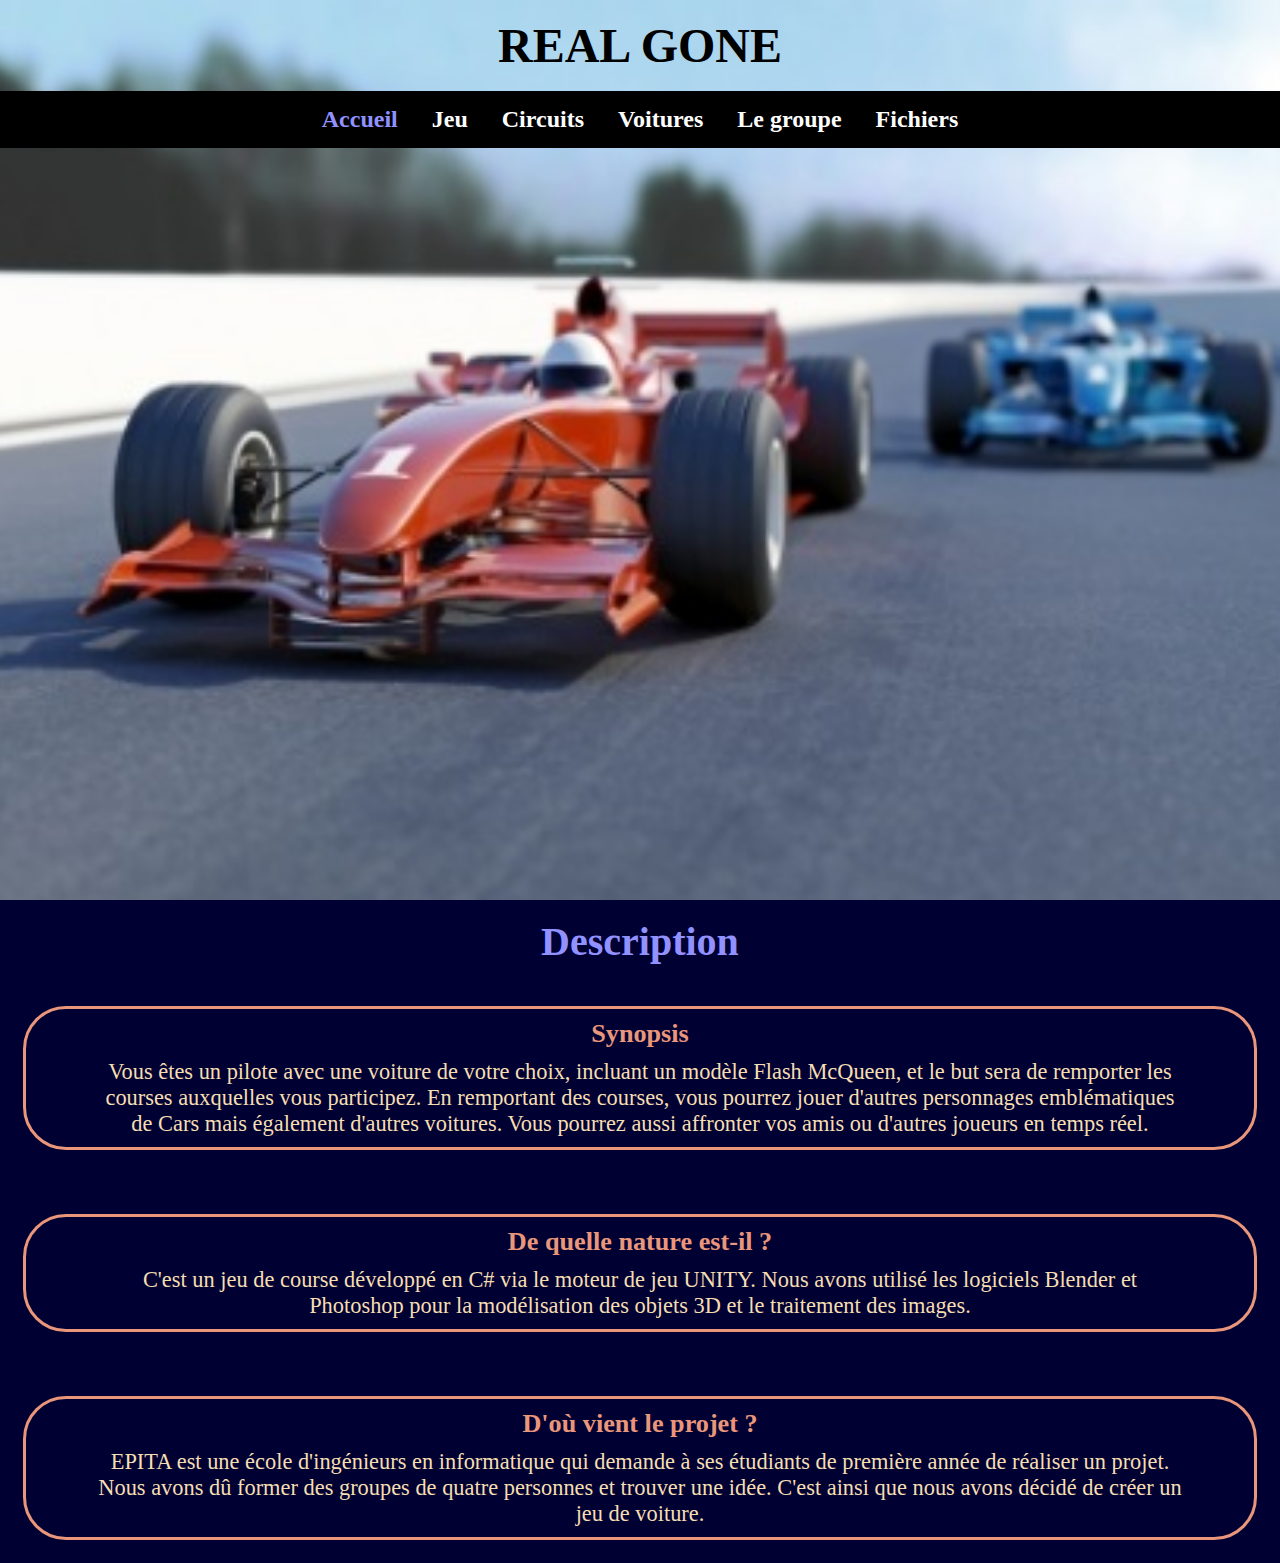
<file: index.html>
<!DOCTYPE html>
<html lang="fr">
  <head>
    <title>Real Gone</title>
    <meta charset="utf-8" />
    <link rel="stylesheet" href="style.css" />
  </head>

  <body>
    <header>
      <h1 class="titre">REAL GONE</h1>
      <div id = "navbar">
        <a class="navig" id="actuel" href="index.html">Accueil</a>
        <a class="navig" href="lejeu.html">Jeu</a>
        <a class="navig" href="circuits.html">Circuits</a>
        <a class="navig" href="voitures.html">Voitures</a>
        <a class="navig" href="groupe.html">Le groupe</a>
        <a class="navig" href="rapports.html">Fichiers</a>
      </div>
    </header>

    <h1 class ="categorie">Description</h1>


    <div class="block">
      <div class="text">
        <h3>Synopsis</h3>
        <p>
          Vous êtes un pilote avec une voiture de votre choix, incluant un
          modèle Flash McQueen, et le but sera de remporter les courses
          auxquelles vous participez. En remportant des courses, vous pourrez
          jouer d'autres personnages emblématiques de Cars mais également
          d'autres voitures. Vous pourrez aussi affronter vos amis ou d'autres
          joueurs en temps réel.
        </p>
      </div>
   </div>

    <br />

    <div class="block">
      <div class="text">
        <h3>De quelle nature est-il ?</h3>
        <p>
          C'est un jeu de course développé en C# via le moteur de jeu UNITY.
          Nous avons utilisé les logiciels Blender et Photoshop pour la
          modélisation des objets 3D et le traitement des images.
        </p>
      </div>
   </div>

   <br/>

    <div class="block">
      <div class="text">
        <h3>D'où vient le projet ?</h3>
        <p>
          EPITA est une école d'ingénieurs en informatique qui demande à ses
          étudiants de première année de réaliser un projet. Nous avons dû
          former des groupes de quatre personnes et trouver une idée. C'est
          ainsi que nous avons décidé de créer un jeu de voiture.
        </p>
      </div>
   </div>

  </body>
  <script src="script.js"></script>
</html>
</file>
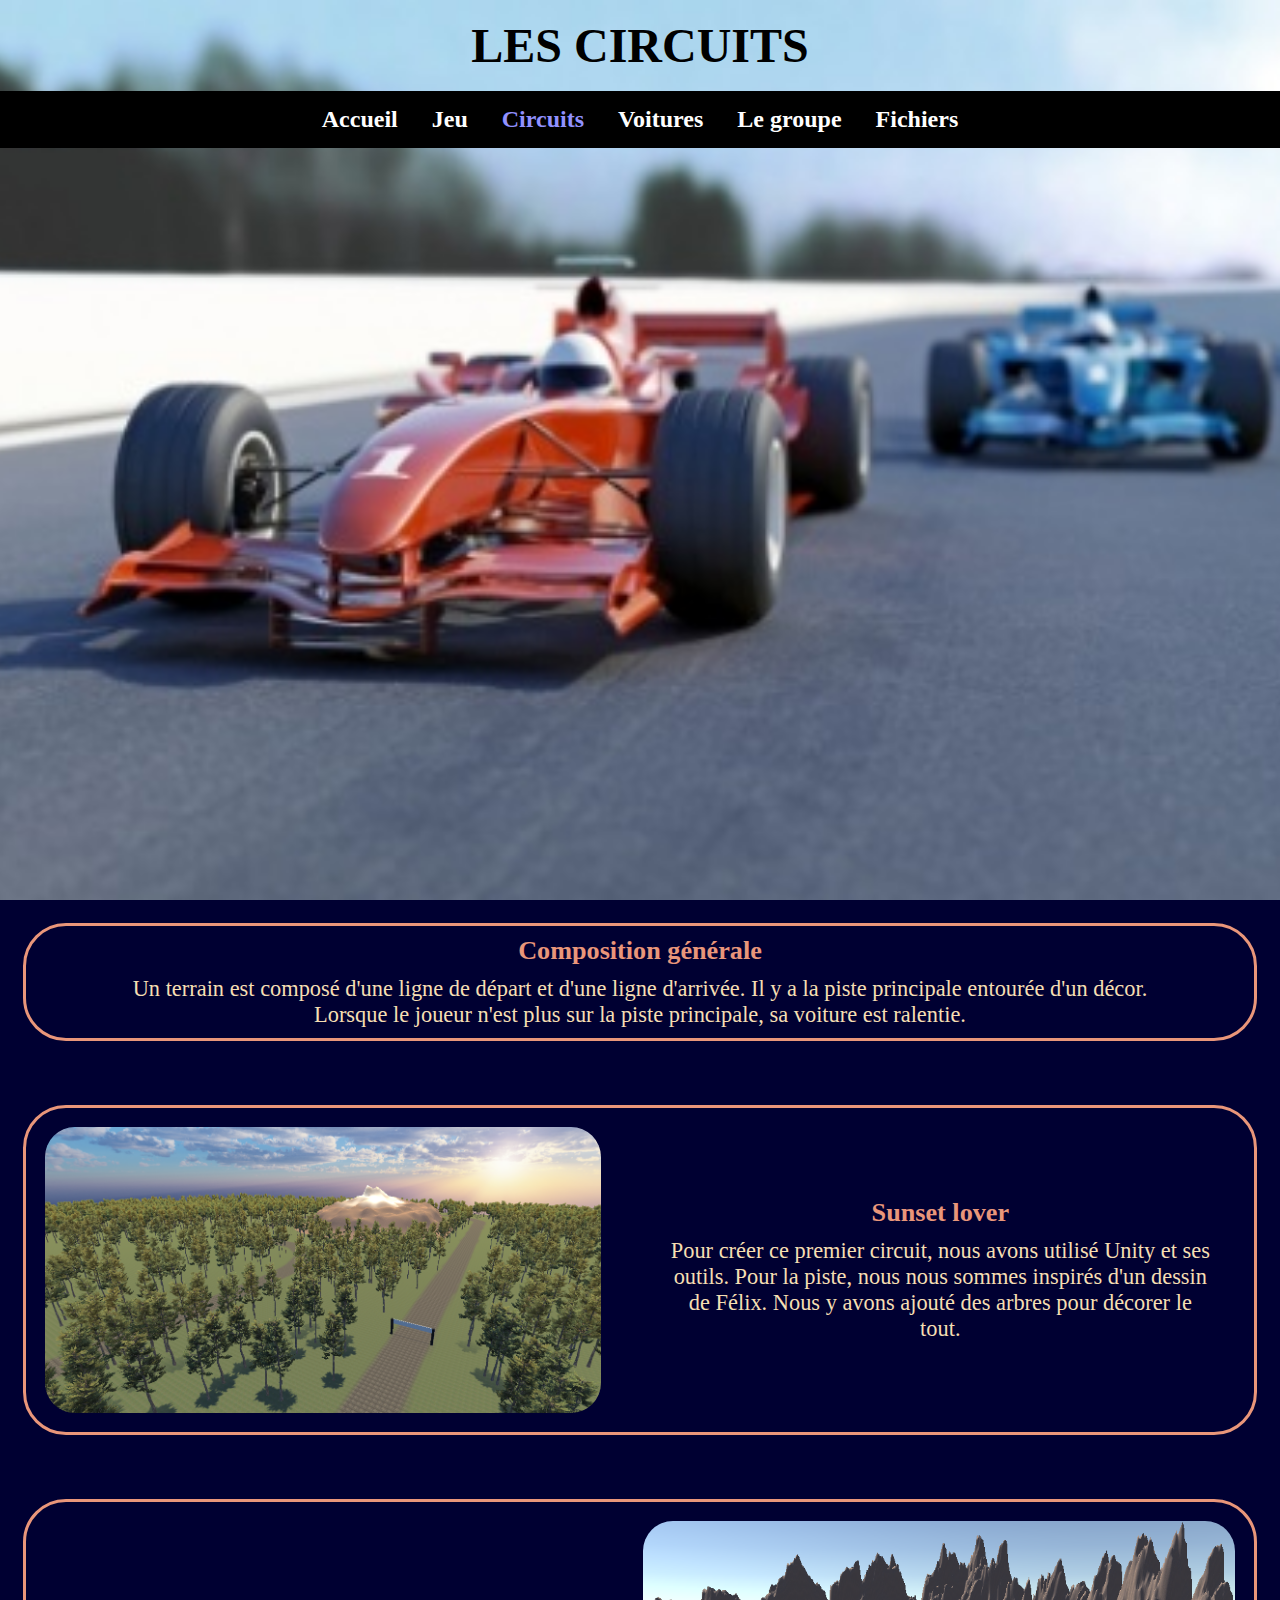
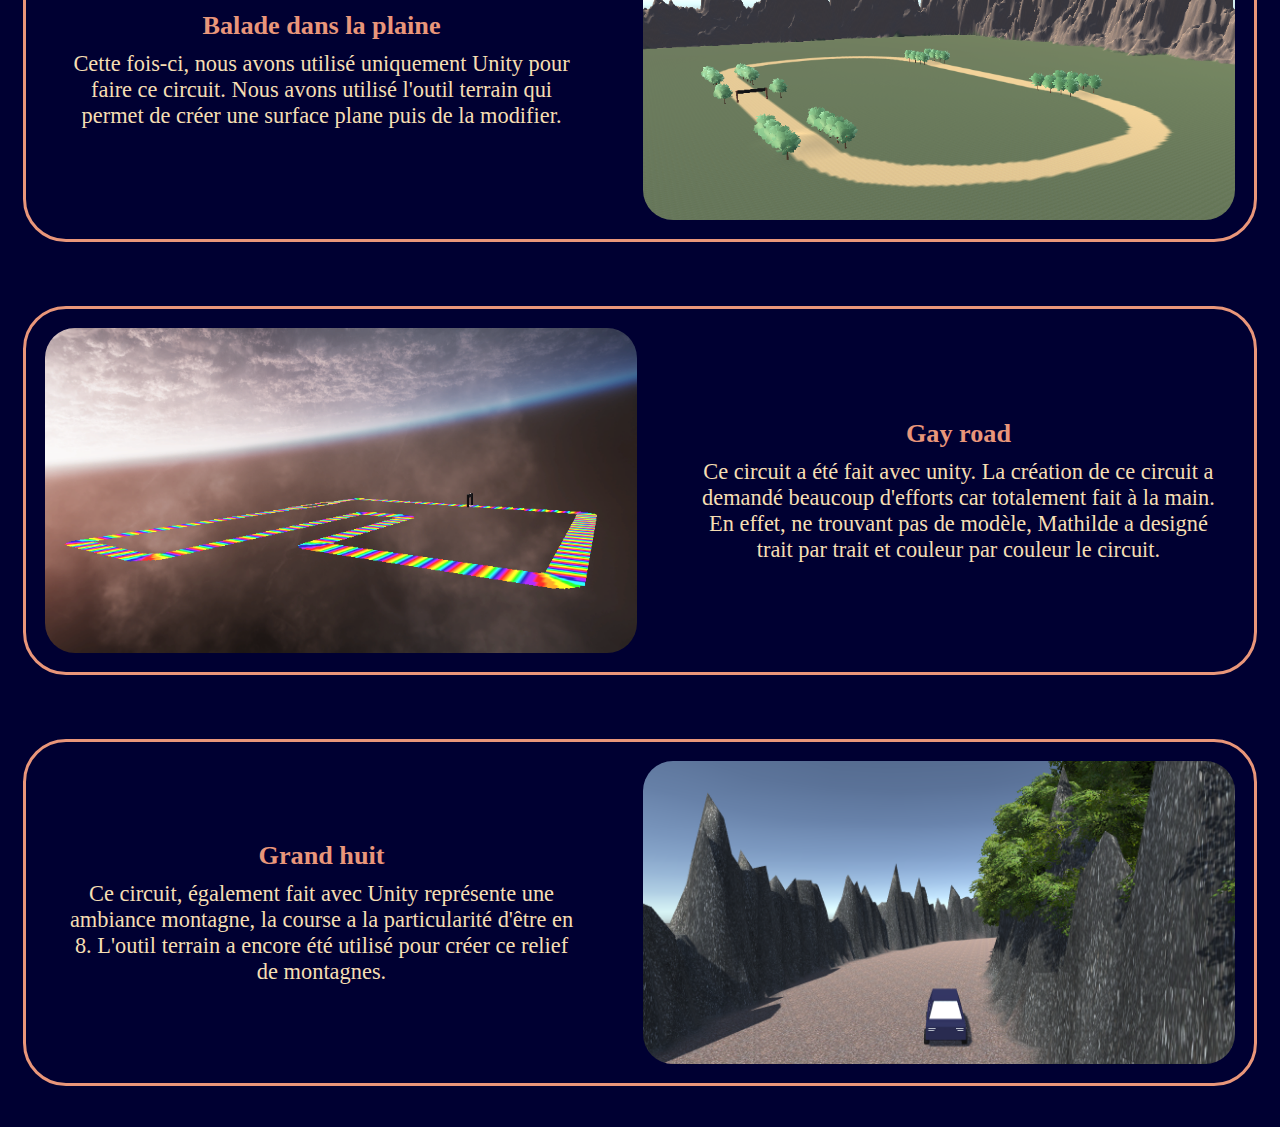
<file: circuits.html>
<!DOCTYPE html>
<html lang="fr">
  <head>
    <title>Les circuits</title>
    <meta charset="utf-8" />
    <link rel="stylesheet" href="style.css" />
  </head>

  <body>
    <header>
      <h1 class="titre">LES CIRCUITS</h1>
      <div id = "navbar">
        <a class="navig" href="index.html">Accueil</a>
        <a class="navig" href="lejeu.html">Jeu</a>
        <a class="navig" id="actuel" href="circuits.html">Circuits</a>
        <a class="navig" href="voitures.html">Voitures</a>
        <a class="navig" href="groupe.html">Le groupe</a>
        <a class="navig" href="rapports.html">Fichiers</a>
      </div>
    </header>

    <div class="block">
      <div class="text">
        <h3>Composition générale</h3>
        <p>
          Un terrain est composé d'une ligne de départ et d'une ligne
          d'arrivée. Il y a la piste principale entourée d'un décor. Lorsque
          le joueur n'est plus sur la piste principale, sa voiture est
          ralentie.
        </p>
      </div>
    </div>

    <br/>

    <div class="block">
      <img class="image_left" id="map1" src="images/map/map1.PNG">
      <div class="text">
        <h3>Sunset lover</h3>
        <p>
          Pour créer ce premier circuit, nous avons utilisé Unity et ses outils.
          Pour la piste, nous nous sommes inspirés d'un dessin de Félix. Nous y
          avons ajouté des arbres pour décorer le tout.
        </p>
      </div>
    </div>


    <br/>

    <div class="block">
      <div class ="text">
        <h3>Balade dans la plaine</h3>
        <p>
          Cette fois-ci, nous avons utilisé uniquement Unity pour faire ce
          circuit. Nous avons utilisé l'outil terrain qui permet de créer une
          surface plane puis de la modifier.
        </p>
      </div>
      <img class="image_right" id="map2" src="images/map/map3.PNG">
    </div>

    <br/>

    <div class = "block">
      <img class = "image_left" id = "map3" src = "images/map/map.png">
      <div class="text">
        <h3>Gay road</h3>
        <p>
          Ce circuit a été fait avec unity. La création de ce circuit a demandé
          beaucoup d'efforts car totalement fait à la main. En effet, ne trouvant
          pas de modèle, Mathilde a designé trait par trait et couleur par couleur
          le circuit.
        </p>
      </div>
    </div>

    <br/>

    <div class = "block">
      <div class="text">
        <h3>Grand huit</h3>
        <p>
          Ce circuit, également fait avec Unity représente une ambiance montagne,
          la course a la particularité d'être en 8. L'outil terrain a encore été
          utilisé pour créer ce relief de montagnes.
        </p>
      </div>
      <img class = "image_right" id = "map4" src="images/map/map5.png">
    </div>

    <br/>

  </body>
  <script src="script.js"></script>
</html>
</file>
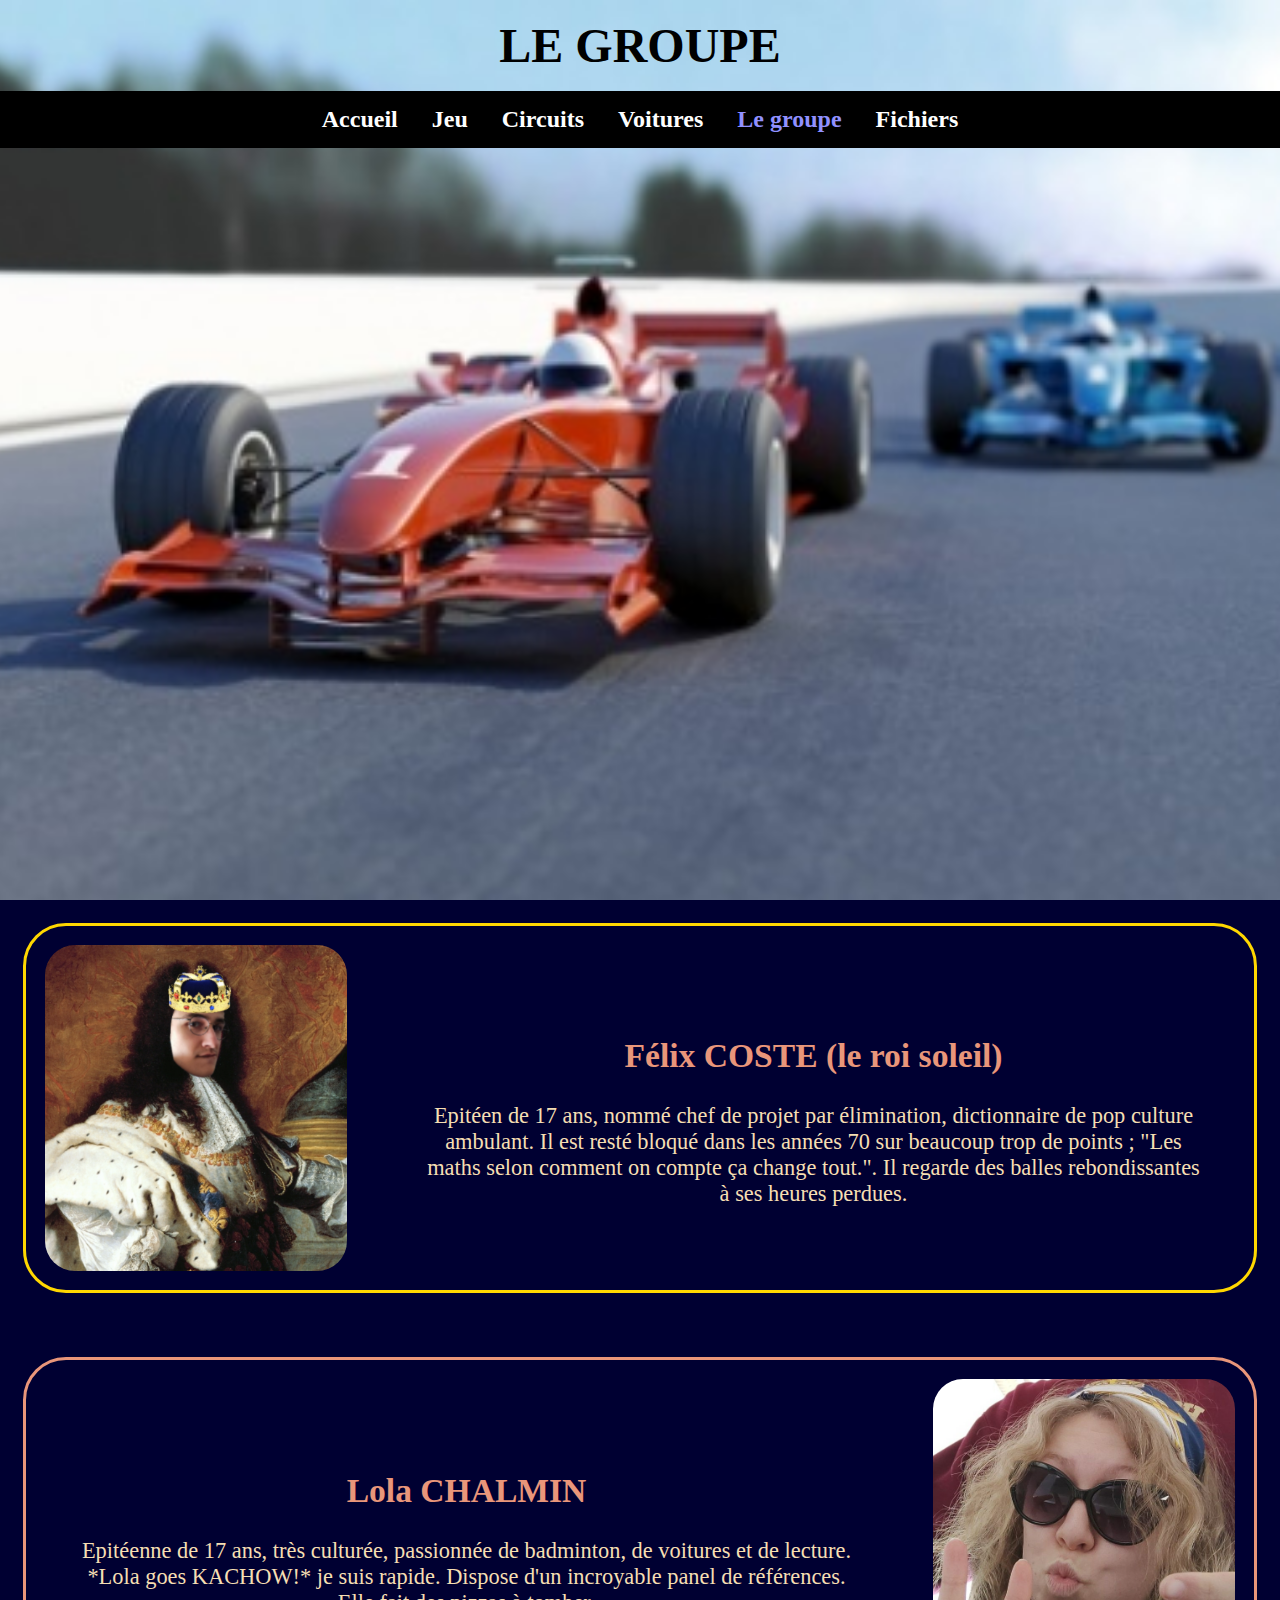
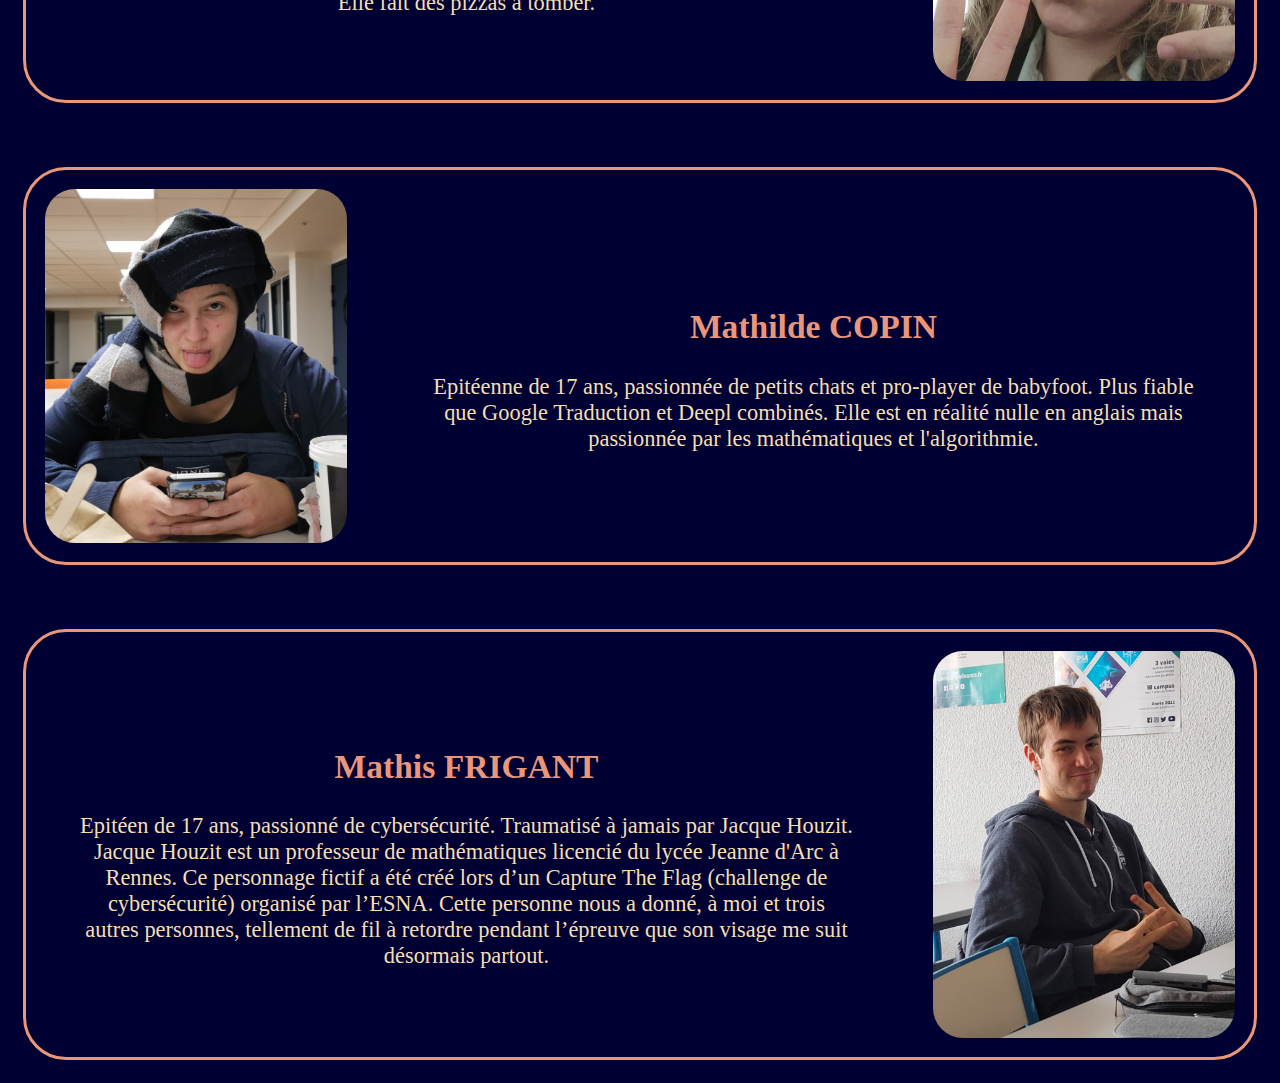
<file: groupe.html>
<!DOCTYPE html>
<html lang="fr">
  <head>
    <title>Le groupe</title>
    <meta charset="utf-8" />
    <link rel="stylesheet" href="style.css" />
  </head>

  <body>
    <header>
      <h1 class="titre">LE GROUPE</h1>
      <div id = "navbar">
        <a class="navig" href="index.html">Accueil</a>
        <a class="navig" href="lejeu.html">Jeu</a>
        <a class="navig" href="circuits.html">Circuits</a>
        <a class="navig" href="voitures.html">Voitures</a>
        <a class="navig" id="actuel" href="groupe.html">Le groupe</a>
        <a class="navig" href="rapports.html">Fichiers</a>
      </div>
    </header>

    <div class = "block" id="felix">
      <img class="image_left" id="photoID" src="images/photoID/felix.png">
      <div class = "text">
        <h2>Félix COSTE (le roi soleil)</h2>
        <p>
          Epitéen de 17 ans, nommé chef de projet par élimination, dictionnaire
          de pop culture ambulant. Il est resté bloqué dans les années 70 sur
          beaucoup trop de points ; "Les maths selon comment on compte ça change
          tout.". Il regarde des balles rebondissantes à ses heures perdues.
        </p>
      </div>
    </div>

    <br />


    <div class = "block">
      <div class = "text">
        <h2>Lola CHALMIN</h2>
        <p>
          Epitéenne de 17 ans, très culturée, passionnée de badminton, de
          voitures et de lecture. *Lola goes KACHOW!* je suis rapide. Dispose
          d'un incroyable panel de références. Elle fait des pizzas à tomber.
        </p>
      </div>
      <img class="image_right" id="photoID" src="images/photoID/lola.jpg">
    </div>

    <br />

    <div class = "block">
      <img class="image_left" id="photoID" src="images/photoID/mathilde.jpg">
      <div class = "text">
        <h2>Mathilde COPIN</h2>
        <p>
          Epitéenne de 17 ans, passionnée de petits chats et pro-player de
          babyfoot. Plus fiable que Google Traduction et Deepl combinés. Elle
          est en réalité nulle en anglais mais passionnée par les mathématiques
          et l'algorithmie.
        </p>
      </div>
    </div>

    <br />

    <div class = "block">
      <div class= "text">
      <h2>Mathis FRIGANT</h2>
      <p>
        Epitéen de 17 ans, passionné de cybersécurité. Traumatisé à jamais
        par Jacque Houzit. Jacque Houzit est un professeur de mathématiques
        licencié du lycée Jeanne d'Arc à Rennes. Ce personnage fictif a été
        créé lors d’un Capture The Flag (challenge de cybersécurité)
        organisé par l’ESNA. Cette personne nous a donné, à moi et trois
        autres personnes, tellement de fil à retordre pendant l’épreuve que
        son visage me suit désormais partout.
      </p>
    </div>
      <img class="image_right" id="photoID" src="images/photoID/mathis.jpg">
    </div>
  </body>
  <script src="script.js"></script>
</html>
</file>
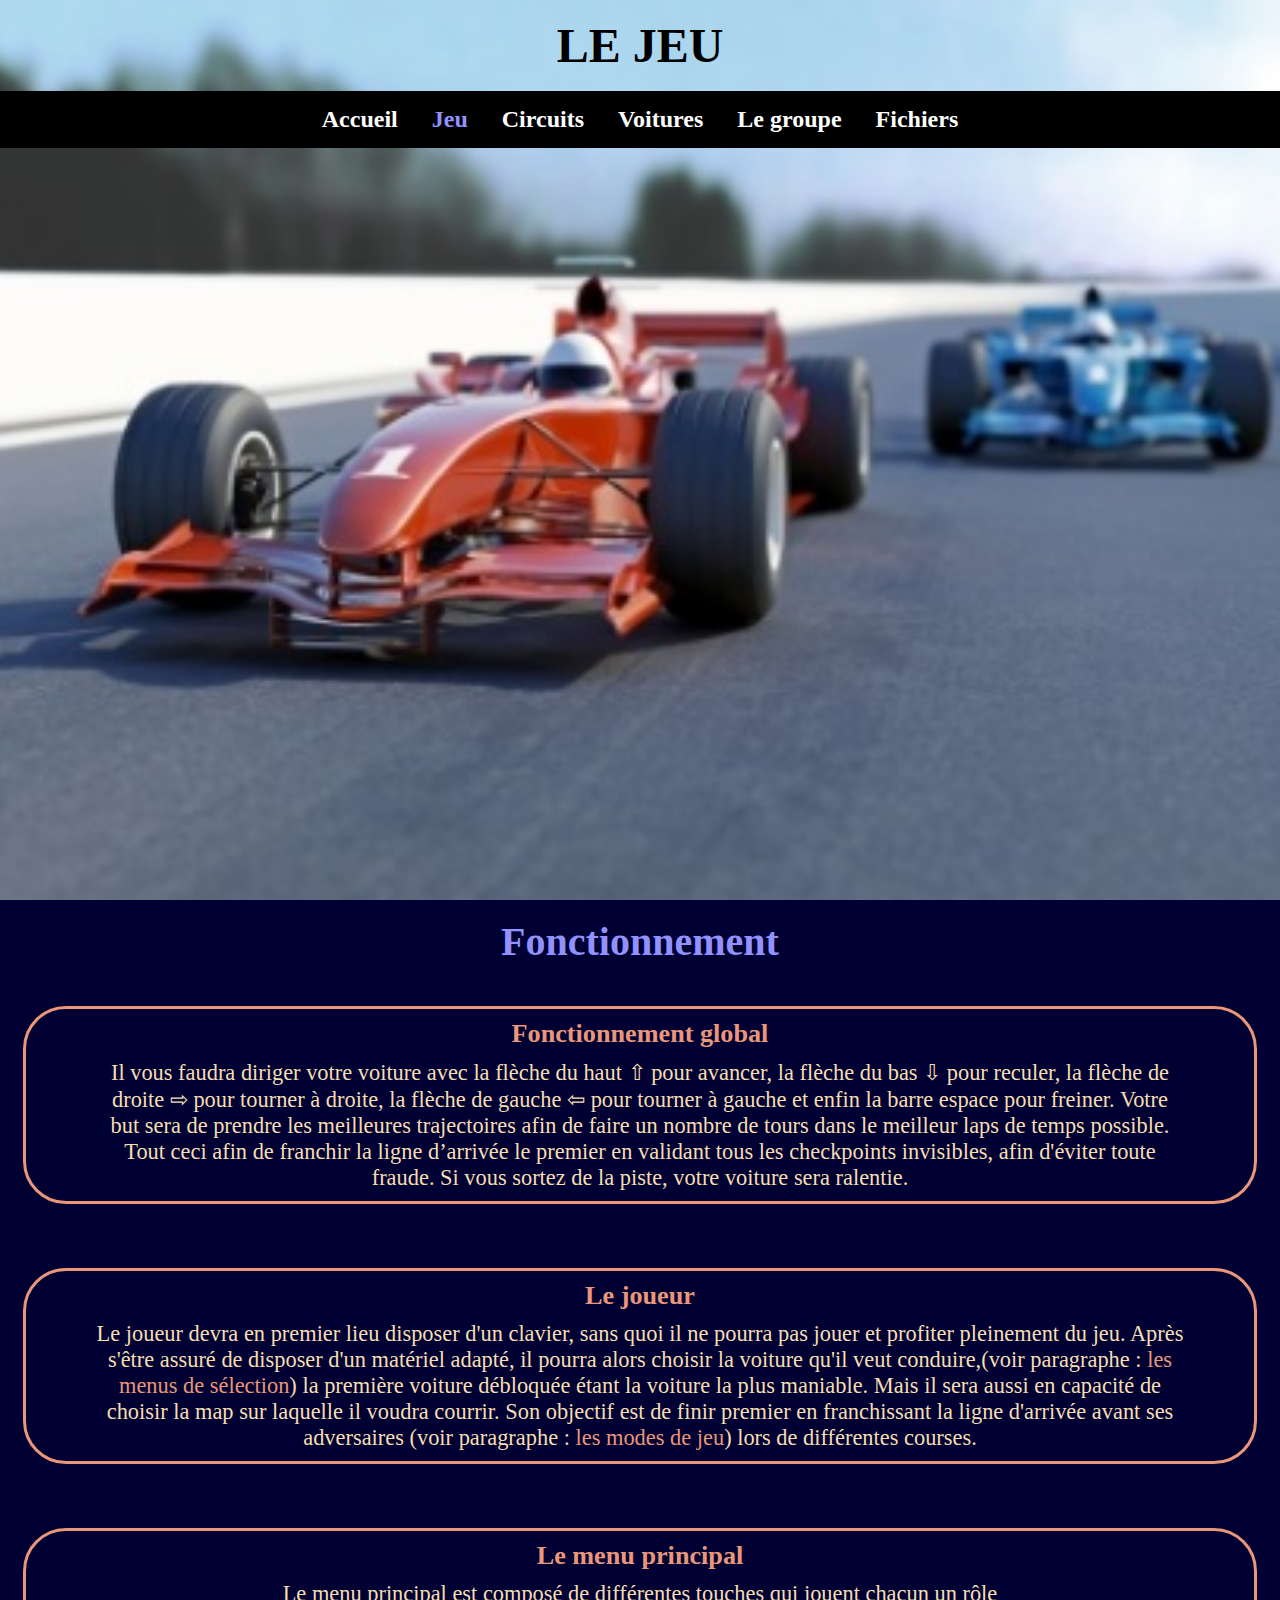
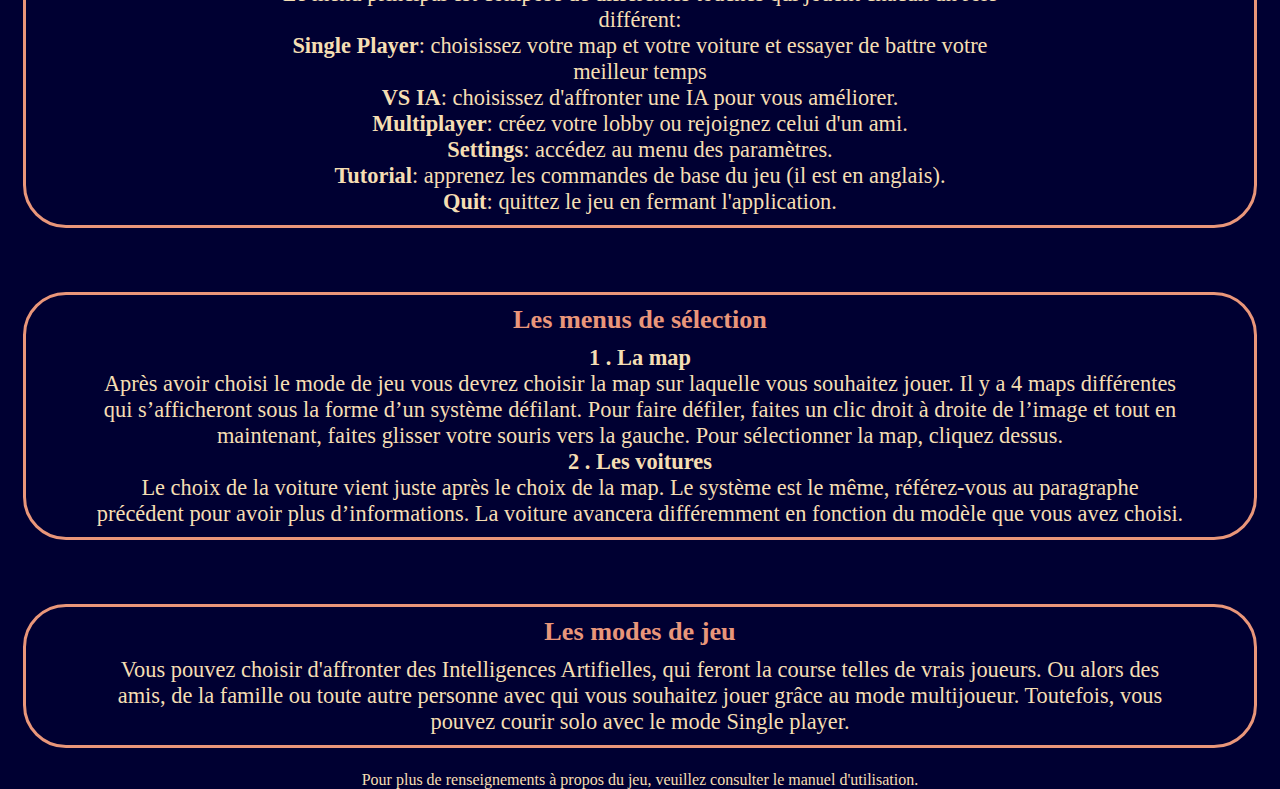
<file: lejeu.html>
<!DOCTYPE html>
<html lang="fr">
  <head>
    <title>Le jeu</title>
    <meta charset="utf-8" />
    <link rel="stylesheet" href="style.css" />
  </head>

  <body>
    <header>
      <h1 class="titre">LE JEU</h1>
      <div id = "navbar">
        <a class="navig" href="index.html">Accueil</a>
        <a class="navig" id="actuel" href="lejeu.html">Jeu</a>
        <a class="navig" href="circuits.html">Circuits</a>
        <a class="navig" href="voitures.html">Voitures</a>
        <a class="navig" href="groupe.html">Le groupe</a>
        <a class="navig" href="rapports.html">Fichiers</a>
      </div>
    </header>



    <h1 class ="categorie">Fonctionnement</h1>

    <div class="block">
      <div class = "text">
        <h3>Fonctionnement global</h3>
        <p>
          Il vous faudra diriger votre voiture avec la flèche du haut ⇧ pour
          avancer, la flèche du bas ⇩ pour reculer, la flèche de droite ⇨	pour
          tourner à droite, la flèche de gauche ⇦ pour tourner à gauche et enfin
          la barre espace pour freiner. Votre but sera de prendre les meilleures
          trajectoires afin de faire un nombre de tours dans le meilleur laps de
          temps possible. Tout ceci afin de franchir la ligne d’arrivée le premier
          en validant tous les checkpoints invisibles, afin d'éviter toute fraude.
          Si vous sortez de la piste, votre voiture sera ralentie.
        </p>
      </div>
   </div>

    <br />

    <div class="block">
      <div class = "text">
        <h3>Le joueur</h3>
        <p>
          Le joueur devra en premier lieu disposer d'un clavier, sans quoi il
          ne pourra pas jouer et profiter pleinement du jeu. Après s'être assuré
          de disposer d'un matériel adapté, il pourra alors choisir la voiture
          qu'il veut conduire,(voir paragraphe :<a class="lien" href=
          "#p_menuselect"> les menus de sélection</a>) la première voiture débloquée
          étant la voiture la plus maniable. Mais il sera aussi en capacité de
          choisir la map sur laquelle il voudra courrir. Son objectif est de finir
          premier en franchissant la ligne d'arrivée avant ses adversaires
          (voir paragraphe :<a class="lien"href="#p_adversaires"> les modes de
          jeu</a>) lors de différentes courses.
        </p>
      </div>
   </div>

    <br />

    <div class = "block">
      <div class="text">
        <h3>Le menu principal</h3>
        <p>
          Le menu principal est composé de différentes touches qui jouent chacun
          un rôle différent:
          <br>
          <strong>Single Player</strong>: choisissez votre map et votre voiture et
          essayer de battre votre meilleur temps
          <br>
          <strong>VS IA</strong>: choisissez d'affronter une IA pour vous
          améliorer.
          <br>
          <strong>Multiplayer</strong>: créez votre lobby ou rejoignez celui d'un
          ami.
          <br>
          <strong>Settings</strong>: accédez au menu des paramètres.
          <br>
          <strong>Tutorial</strong>: apprenez les commandes de base du jeu (il est
          en anglais).
          <br>
          <strong>Quit</strong>: quittez le jeu en fermant l'application.
        </p>
      </div>
    </div>

    <br/>

    <div class = "block">
      <div class="text">
        <h3 id="p_menuselect">Les menus de sélection</h3>
        <p>
          <strong>1 . La map</strong>
          <br>
          Après avoir choisi le mode de jeu vous devrez choisir la map sur
          laquelle vous souhaitez jouer. Il y a 4 maps différentes qui
          s’afficheront sous la forme d’un système défilant. Pour faire défiler,
          faites un clic droit à droite de l’image et tout en maintenant, faites
          glisser votre souris vers la gauche. Pour sélectionner la map,
          cliquez dessus.
          <br>
          <strong>2 . Les voitures</strong>
          <br>
          Le choix de la voiture vient juste après le choix de la map. Le système
          est le même, référez-vous au paragraphe précédent pour avoir plus
          d’informations. La voiture avancera différemment en fonction du modèle
          que vous avez choisi.
        </p>
      </div>
    </div>

    <br/>



    <div class="block">
      <div class="text">
        <h3 id="p_adversaires">Les modes de jeu</h3>
        <p>
          Vous pouvez choisir d'affronter des Intelligences Artifielles, qui
          feront la course telles de vrais joueurs. Ou alors des amis, de
          la famille ou toute autre personne avec qui vous souhaitez jouer
          grâce au mode multijoueur. Toutefois, vous pouvez courir solo avec le
          mode Single player.
        </p>
      </div>
   </div>

   <p>
   Pour plus de renseignements à propos du jeu, veuillez consulter le manuel
   d'utilisation.
   </p>

   <script src="script.js"></script>

  </body>
</html>
</file>
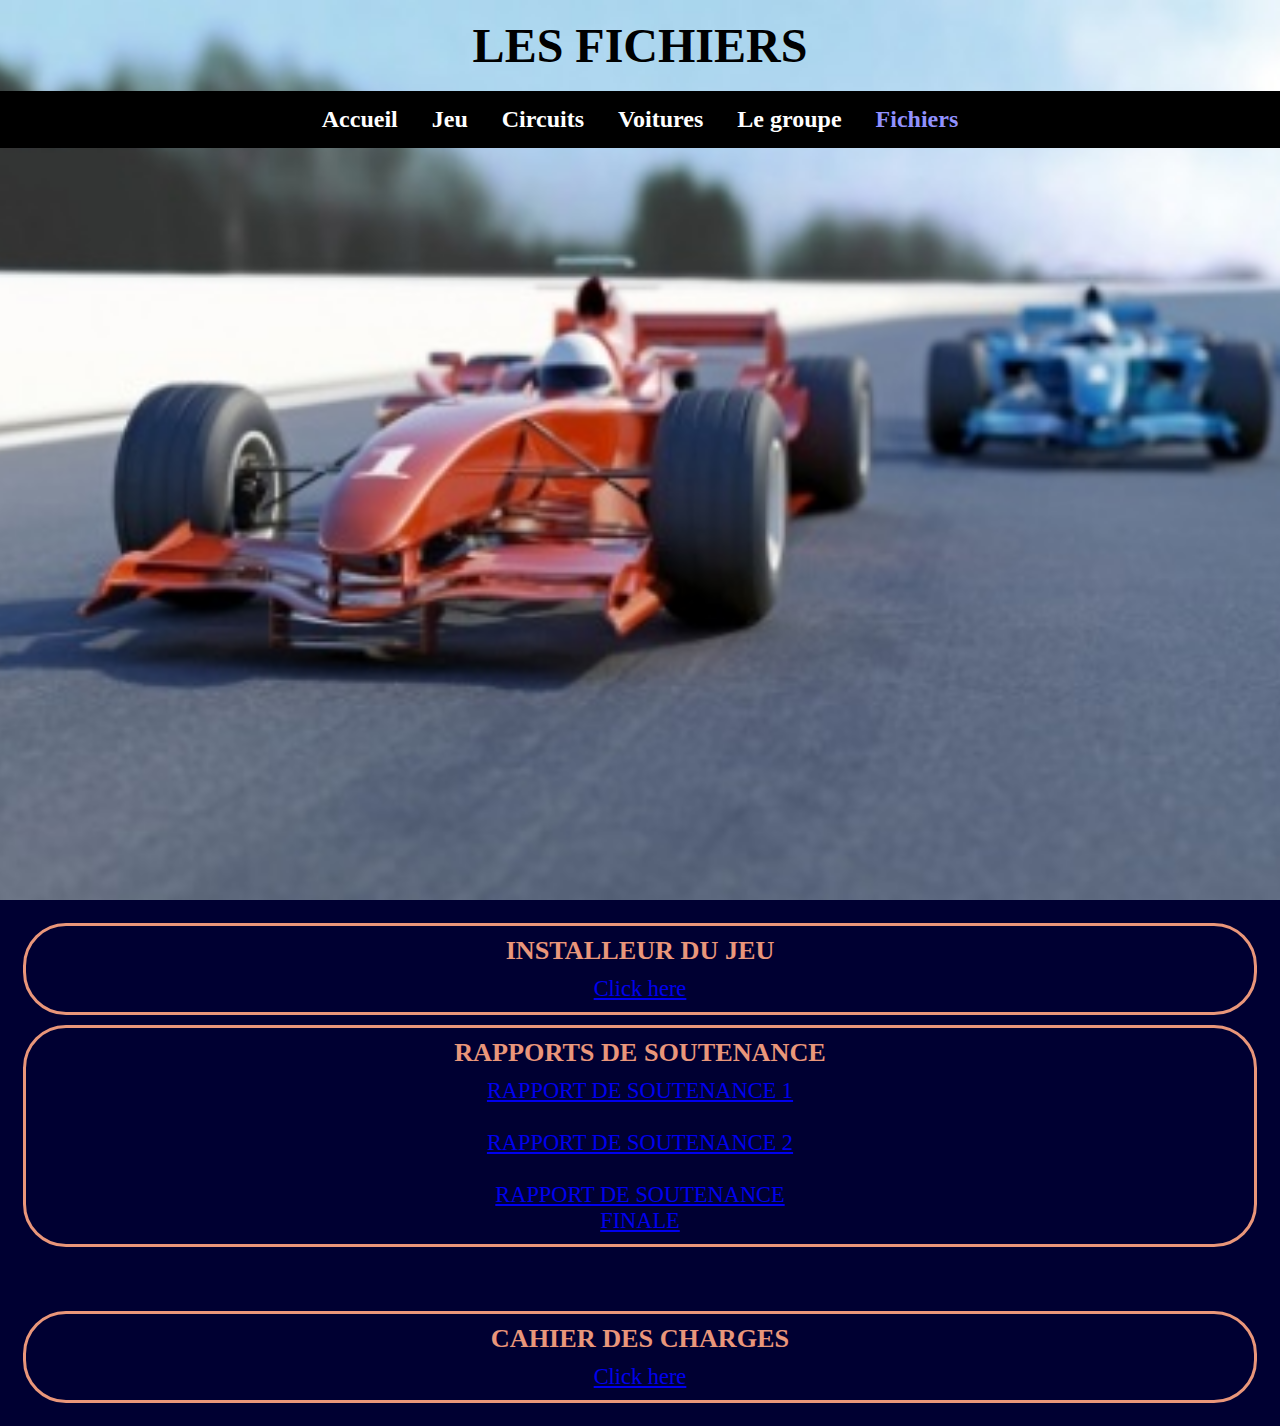
<file: rapports.html>
<!DOCTYPE html>
<html lang="fr">

<head>
  <title>Rapports</title>
  <meta charset="utf-8" />
  <link rel="stylesheet" href="style.css" />
</head>

<body>
  <header>
    <h1 class="titre">LES FICHIERS</h1>
    <div id="navbar">
      <a class="navig" href="index.html">Accueil</a>
      <a class="navig" href="lejeu.html">Jeu</a>
      <a class="navig" href="circuits.html">Circuits</a>
      <a class="navig" href="voitures.html">Voitures</a>
      <a class="navig" href="groupe.html">Le groupe</a>
      <a class="navig" id="actuel" href="rapports.html">Fichiers</a>
    </div>
  </header>
  <div class="block">
    <div class="text">
      <h3>INSTALLEUR DU JEU</h3>
      <p>
        <a class="navig" href="https://cl0pinette.fr/Real_Gone.exe" target="_blank">Click here</a>
      </p>
    </div>
  </div>

  <div class="block">
    <div class="text">
      <h3>RAPPORTS DE SOUTENANCE</h3>
      <p>
        <a class="navig" href="Rapport_de_Soutenance_1.pdf" target="_blank">RAPPORT DE SOUTENANCE 1</a>
      </p>
      <br>
      <p>
        <a class="navig" href="Rapport_de_Soutenance_2.pdf" target="_blank">RAPPORT DE SOUTENANCE 2</a>
      </p>
      <br>
      <p>
        <a class="navig" href="Rapport_de_Soutenance_Finale.pdf" target="_blank">RAPPORT DE SOUTENANCE FINALE</a>
      </p>
    </div>
  </div>

  <br />

  <div class="block">
    <div class="text">
      <h3>CAHIER DES CHARGES</h3>
      <p>
        <a class="navig" href="Cahier_des_Charges.pdf" target="_blank">Click here</a>
      </p>
    </div>
  </div>

  <script src="script.js"></script>
</body>

</html>
</file>
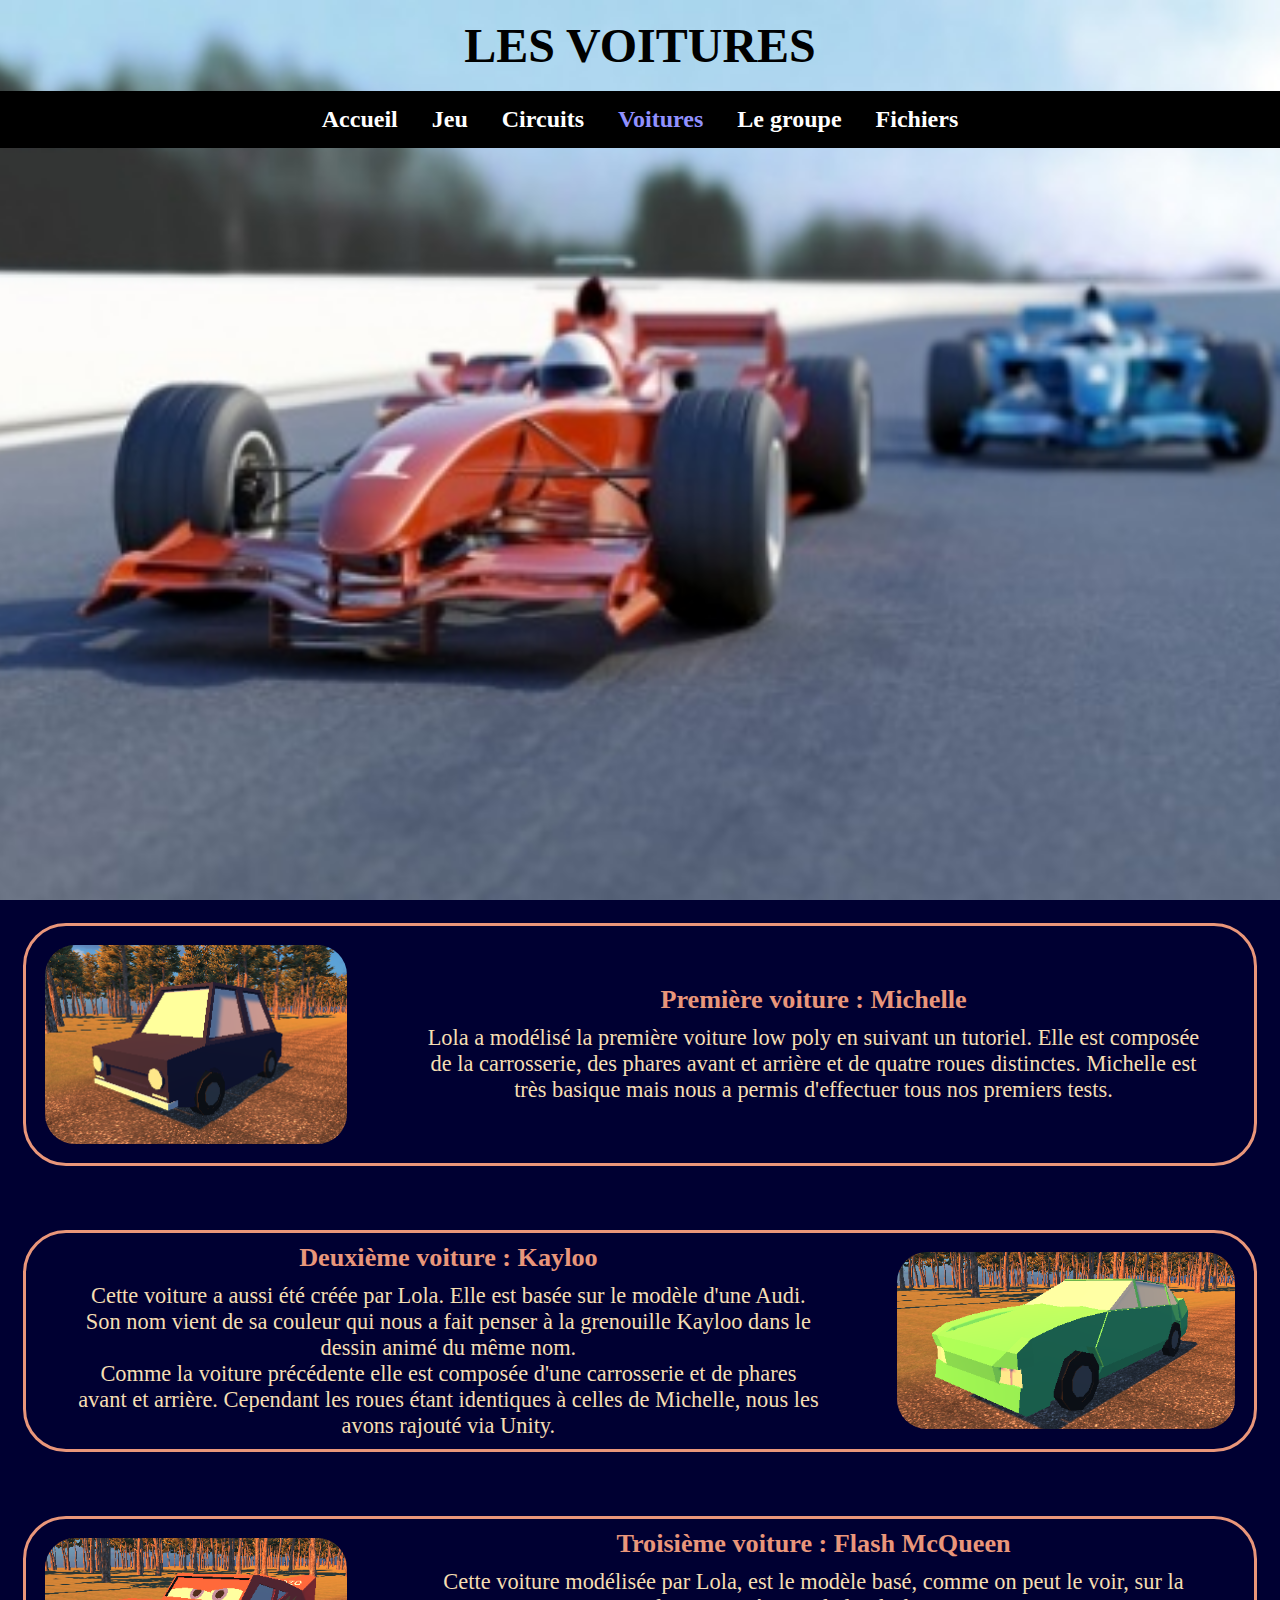
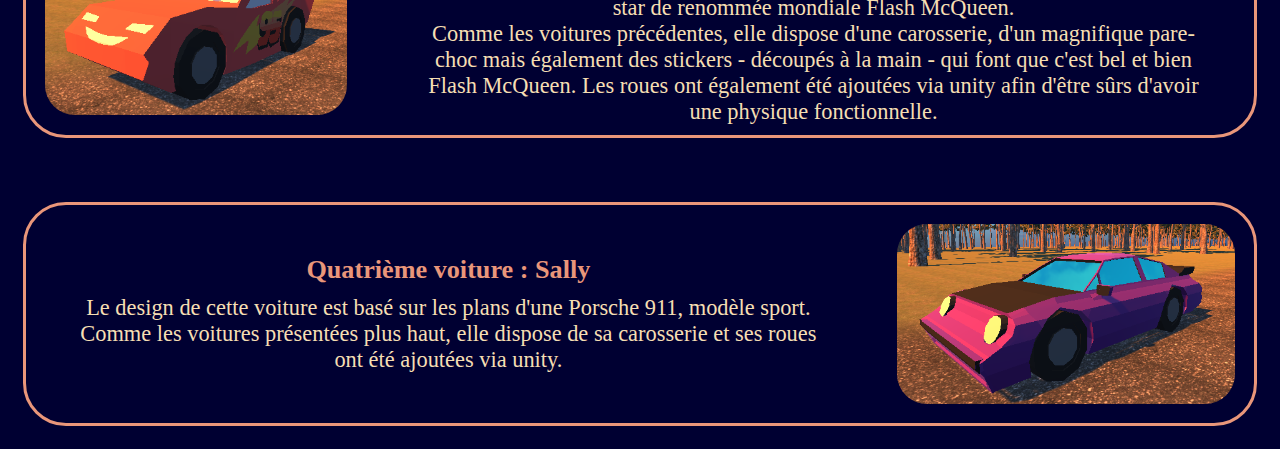
<file: voitures.html>
<!DOCTYPE html>
<html lang="fr">
  <head>
    <title>Les voitures</title>
    <meta charset="utf-8" />
    <link rel="stylesheet" href="style.css" />
  </head>

  <body>
    <header>
      <h1 class="titre">LES VOITURES</h1>
      <div id = "navbar">
        <a class="navig" href="index.html">Accueil</a>
        <a class="navig" href="lejeu.html">Jeu</a>
        <a class="navig" href="circuits.html">Circuits</a>
        <a class="navig" id="actuel" href="voitures.html">Voitures</a>
        <a class="navig" href="groupe.html">Le groupe</a>
        <a class="navig" href="rapports.html">Fichiers</a>
      </div>
    </header>

    <div class = "block">
      <img class="image_left" id="car1" src="images/car/Michelle.png">
      <div class = "text">
        <h3>Première voiture : Michelle</h3>
        <p>
          Lola a modélisé la première voiture low poly en suivant un tutoriel.
          Elle est composée de la carrosserie, des phares avant et arrière et de
          quatre roues distinctes. Michelle est très basique mais nous a permis
          d'effectuer tous nos premiers tests.
        </p>
      </div>
    </div>

    <br/>

    <div class = "block">
      <div class="text">

          <h3>Deuxième voiture : Kayloo</h3>
          <p>
            Cette voiture a aussi été créée par Lola. Elle est basée sur le modèle
            d'une Audi. Son nom vient de sa couleur qui nous a fait penser à la
            grenouille Kayloo dans le dessin animé du même nom.
          </p>
          <p>
            Comme la voiture précédente elle est composée d'une carrosserie et de
            phares avant et arrière. Cependant les roues étant identiques à celles
            de Michelle, nous les avons rajouté via Unity.
          </p>
        </div>
        <img class="image_right" id="car2" src="images/car/Kayloo.png">
    </div>


    <br/>

    <div class = "block">
      <img class = "image_left" id = "car3" src = "images/car/McQueen.png">
      <div clas="text">
        <h3>Troisième voiture : Flash McQueen</h3>
        <p>
          Cette voiture modélisée par Lola, est le modèle basé, comme on peut le
          voir, sur la star de renommée mondiale Flash McQueen.
        </p>
        <p>
          Comme les voitures précédentes, elle dispose d'une carosserie, d'un
          magnifique pare-choc mais également des stickers - découpés à la main -
          qui font que c'est bel et bien Flash McQueen. Les roues ont également
          été ajoutées via unity afin d'être sûrs d'avoir une physique
          fonctionnelle.
        </p>
      </div>
    </div>

    <br>

    <div class = "block">
      <div class= "text">
        <h3>Quatrième voiture : Sally</h3>
        <p>
          Le design de cette voiture est basé sur les plans d'une Porsche 911,
          modèle sport.
          Comme les voitures présentées plus haut, elle dispose de sa carosserie
          et ses roues ont été ajoutées via unity.
        </p>
     </div>
     <img class = "image_right" id = "car4" src ="images/car/Sally.png">
   </div>

  </body>
  <script src="script.js"></script>
</html>
</file>
<file: style.css>
body{
  font-family: "Verdana";
  margin:0;
  padding:0;
  width: 100%;
  background-color: rgb(0,0,50);
  background-size: cover;
}

header{
  width:100%;
  height: 100vh; /*vh = hauteur d'écran */
  background: url("images/background/backHeader.jpg") no-repeat 50% 50%;
  background-size: cover;
  text-align: center;
}

#navbar {
  overflow: hidden;
  padding: 0;
  margin: 0;
  width:100%;
  background-color: black;
}

#navbar a {
  text-align: center;
  padding: 15px;
  display: inline-block;
}

#navbar >.navig{
  text-decoration: none;
  color: white;
  font-size: 150%;
  font-weight: bold;
}


#navbar >.navig:hover{
  text-decoration: none;
  font-weight:bold;
  /* color: rgb(177,214,240); */
  color: rgb(145,145,255);
}

#navbar >#actuel{
  /* color: rgb(177,214,240); */
  color: rgb(145,145,255);
}


.content {
  padding: 16px;
}

.sticky {
  position: fixed;
  top: 0;
  width: 100%;
}

.sticky + .content {
  padding-top: 60px;
}

h1{
  font-weight: bold;
  margin: 0;
  text-align: center;
  padding: 2vh;
}

.titre{
  font-size: 300%;
}

.categorie{
  color: rgb(145,145,255);
  font-size: 250%;
}

.block{
  display:flex;
  margin: 4vh;
  outline-offset: 10px;
  justify-content: center;
  border-radius: 30px;
  align-content: center;
  font-size: 1.4rem;
  outline: solid darkSalmon;
}

.text{
  display: flex;
  flex-direction: column;
  align-content: center;
  justify-content: center;
  text-align: center;
}

#felix{
  outline: solid  gold;
}

h2{
  margin-left: auto;
  margin-right: auto;
  font-weight: bold;
  text-align: center;
  color: darkSalmon;
}

h3{
  margin-left: auto;
  margin-right: auto;
  margin-top: 0px;
  margin-bottom: 10px;
  font-weight: bold;
  text-align: center;
  color: darkSalmon;
}

p{
  margin: auto;
  margin-top: 0px;
  margin-bottom: 0px;
  width:90%;
  color: wheat;
  text-align: center;
}

.lien{
  text-decoration: none;
  color: darkSalmon;
}

.lien:hover{
  text-decoration: none;
  font-weight:bold;
}

img{
  height: 100%;
}

.image_left{
  float: left;
  margin: 1vh;
  margin-right: 4vh;
  border-radius: 30px;

}

.image_right{
  float: right;
  margin: 1vh;
  margin-left: 4vh;
  border-radius: 30px;
}

#car1{
  width:25%;
}
#car2{
  width:28%;
}

#car3{
  width:25%;
}

#car4{
  width:28%;
}
#photoID{
  width:25%;
}
#map1{
  width:46%;
}
#map2{
  width:49%;
}
#map3{
  width:49%;
}

#map4{
  width:49%;
}
</file>
